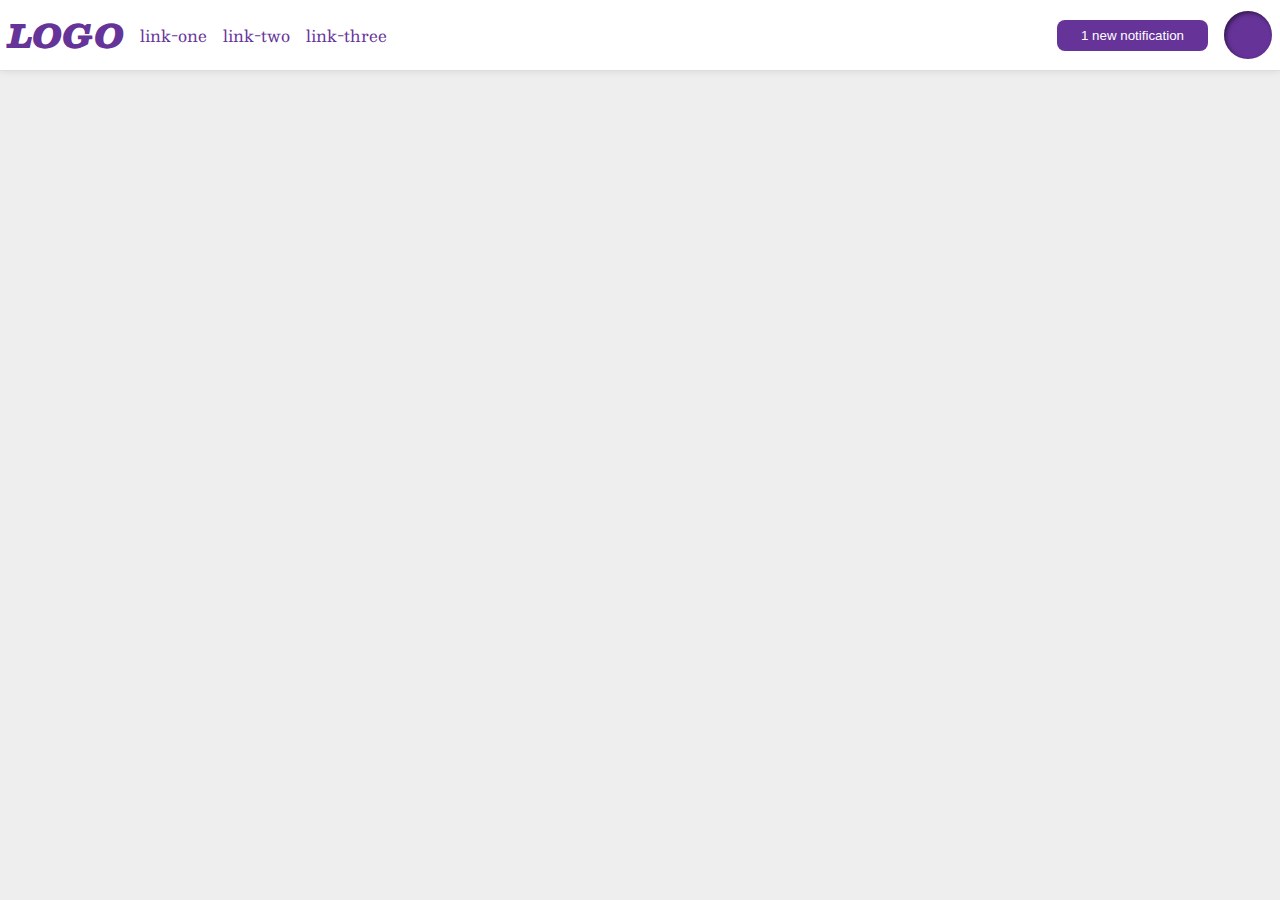
<file: flex/03-flex-header-2/index.html>
<!DOCTYPE html>
<html lang="en">
  <head>
    <meta charset="UTF-8">
    <meta http-equiv="X-UA-Compatible" content="IE=edge">
    <meta name="viewport" content="width=device-width, initial-scale=1.0">
    <title>Flex Header 2</title>
    <link rel="stylesheet" href="style.css">
  </head>
  <body>
    <div class="header">
      <div class = "RIGHT">
        <div class="logo">
          LOGO
        </div>
        <ul class="links">
          <li><a href="google.com">link-one</a></li>
          <li><a href="google.com">link-two</a></li>
          <li><a href="google.com">link-three</a></li>
        </ul>
      </div>
      <div class = "LEFT">
        <button class="notifications">
          1 new notification
        </button>
        <div class="profile-image"></div>
      </div>
    </div>
  </body>
</html>
</file>
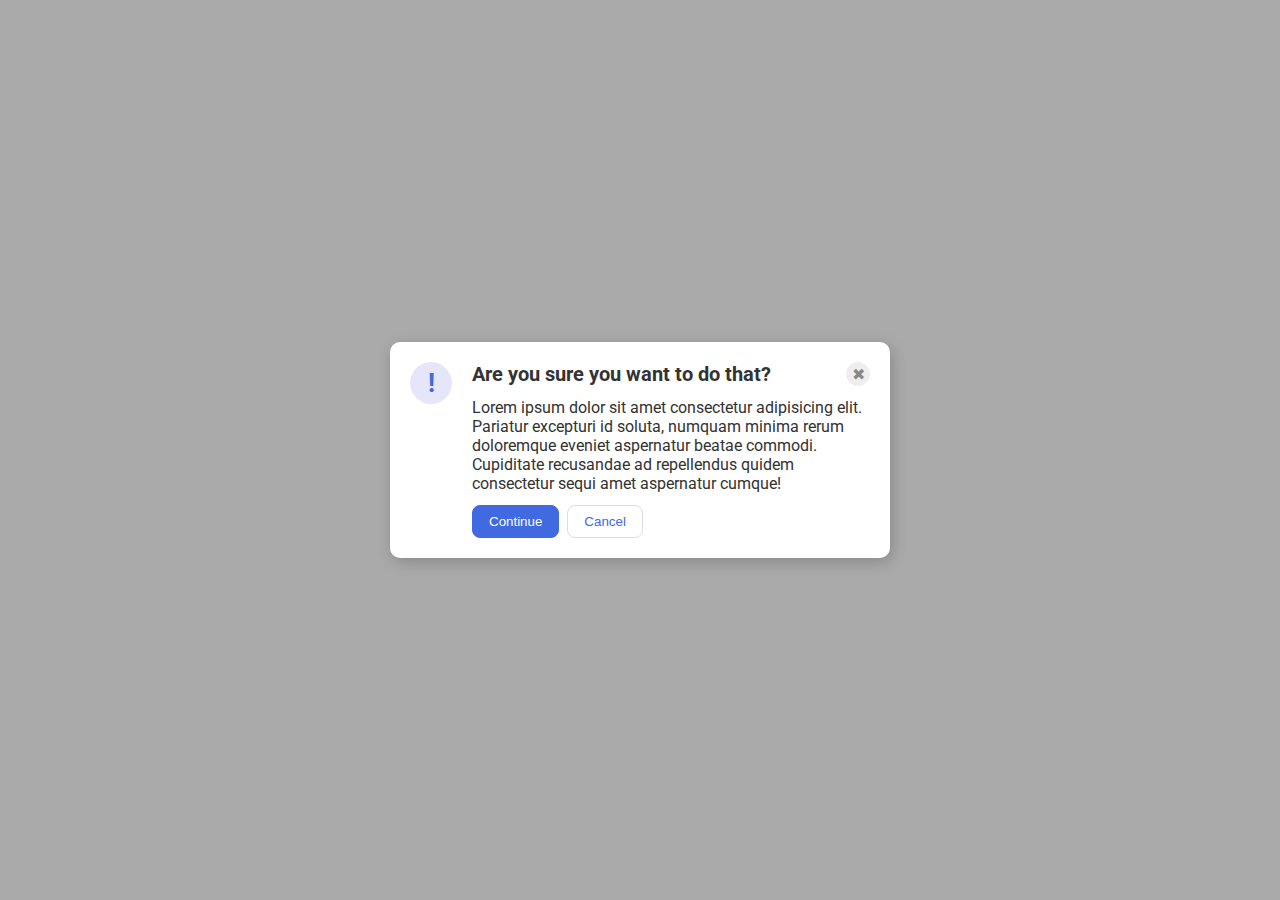
<file: flex/05-flex-modal/index.html>
<!DOCTYPE html>
<html lang="en">
  <head>
    <meta charset="UTF-8">
    <meta http-equiv="X-UA-Compatible" content="IE=edge">
    <meta name="viewport" content="width=device-width, initial-scale=1.0">
    <link rel="stylesheet" href="style.css">
    <title>Modal</title>
  </head>
  <body>
    <div class="modal">
      <div class="icon">!</div>
      <div class = "container">
        <div class="headercontainer">
          <div class="header">Are you sure you want to do that?</div>
          <button class="close-button">✖</button>
        </div>
        <div class="text">Lorem ipsum dolor sit amet consectetur adipisicing elit. Pariatur excepturi id soluta, numquam minima rerum doloremque eveniet aspernatur beatae commodi. Cupiditate recusandae ad repellendus quidem consectetur sequi amet aspernatur cumque!</div>
        <div class="buttoncontainer">
          <button class="continue">Continue</button>
          <button class="cancel">Cancel</button>
        </div>
      </div>
    </div>
  </body>
</html>
</file>
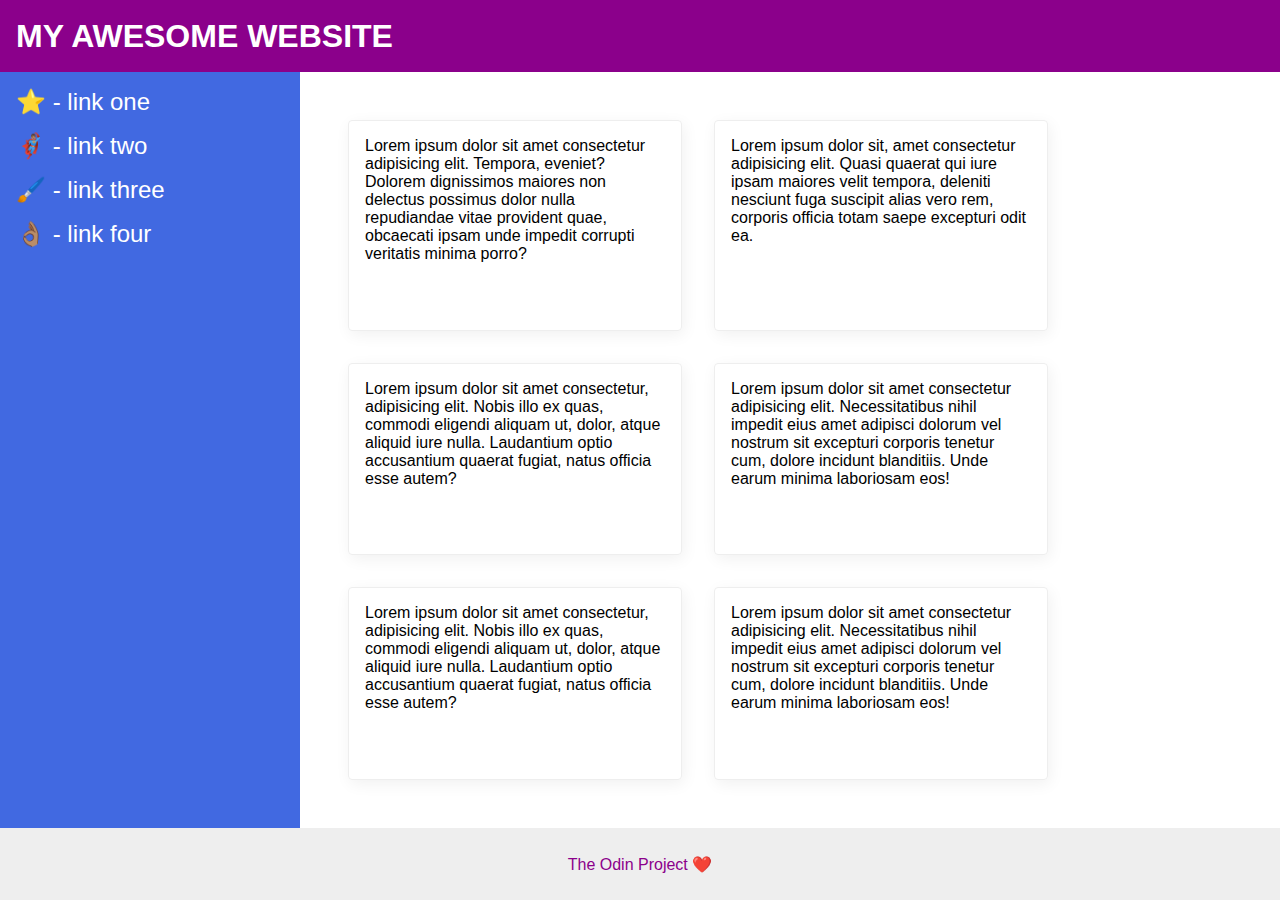
<file: flex/07-flex-layout-2/index.html>
<!DOCTYPE html>
<html lang="en">
  <head>
    <meta charset="UTF-8">
    <meta http-equiv="X-UA-Compatible" content="IE=edge">
    <meta name="viewport" content="width=device-width, initial-scale=1.0">
    <title>The Holy Grail</title>
    <link rel="stylesheet" href="style.css">
  </head>
  <body>
    <div class="header">
      MY AWESOME WEBSITE
    </div>
    
    <div class="page-content">
      <div class="sidebar">
        <ul>
          <li><a href="#">⭐ - link one</a></li>
          <li><a href="#">🦸🏽‍♂️ - link two</a></li>
          <li><a href="#">🖌️ - link three</a></li>
          <li><a href="#">👌🏽 - link four</a></li>
        </ul>
      </div>

      <div class="boxes">
        <div class="card">Lorem ipsum dolor sit amet consectetur adipisicing elit. Tempora, eveniet? Dolorem dignissimos maiores non delectus possimus dolor nulla repudiandae vitae provident quae, obcaecati ipsam unde impedit corrupti veritatis minima porro?</div>
        <div class="card">Lorem ipsum dolor sit, amet consectetur adipisicing elit. Quasi quaerat qui iure ipsam maiores velit tempora, deleniti nesciunt fuga suscipit alias vero rem, corporis officia totam saepe excepturi odit ea.</div>
        <div class="card">Lorem ipsum dolor sit amet consectetur, adipisicing elit. Nobis illo ex quas, commodi eligendi aliquam ut, dolor, atque aliquid iure nulla. Laudantium optio accusantium quaerat fugiat, natus officia esse autem?</div>
        <div class="card">Lorem ipsum dolor sit amet consectetur adipisicing elit. Necessitatibus nihil impedit eius amet adipisci dolorum vel nostrum sit excepturi corporis tenetur cum, dolore incidunt blanditiis. Unde earum minima laboriosam eos!</div>
        <div class="card">Lorem ipsum dolor sit amet consectetur, adipisicing elit. Nobis illo ex quas, commodi eligendi aliquam ut, dolor, atque aliquid iure nulla. Laudantium optio accusantium quaerat fugiat, natus officia esse autem?</div>
        <div class="card">Lorem ipsum dolor sit amet consectetur adipisicing elit. Necessitatibus nihil impedit eius amet adipisci dolorum vel nostrum sit excepturi corporis tenetur cum, dolore incidunt blanditiis. Unde earum minima laboriosam eos!</div>
      </div>
    </div>

    <div class="footer">
      The Odin Project ❤️
    </div>
  </body>
</html>
</file>
<file: flex/03-flex-header-2/style.css>
/* this is some magical font-importing.  
you'll learn about it later. */
@import url('https://fonts.googleapis.com/css2?family=Besley:ital,wght@0,400;1,900&display=swap');

body {
  margin: 0;
  background: #eee;
  font-family: Besley, serif;
  
}

.header {
  background: white;
  border-bottom: 1px solid #ddd;
  box-shadow: 0 0 8px rgba(0,0,0,.1);
  align-items: center;
  display: flex;
  justify-content:space-between;
  padding: 8px;
}

.RIGHT, .LEFT {
  display: flex;
  align-items: center;
  gap: 16px;
}

.profile-image {
  background: rebeccapurple;
  box-shadow: inset 2px 2px 4px rgba(0,0,0,.5);
  border-radius: 50%;
  width: 48px;
  height: 48px;  
}

.logo {
  color: rebeccapurple;
  font-size: 32px;
  font-weight: 900;
  font-style: italic;  
}

button {
  border: none;
  border-radius: 8px;
  background: rebeccapurple;
  color: white;
  padding: 8px 24px;
  margin: 0;
}

a {
  /* this removes the line under our links */
  text-decoration: none;
  color: rebeccapurple;
}

ul {
  list-style-type: none;
  display: flex;
  margin: 0;
  padding: 0;
  gap: 16px;
}
</file>
<file: flex/05-flex-modal/style.css>
@import url('https://fonts.googleapis.com/css2?family=Roboto:wght@400;700&display=swap');

html, body {
  height: 100%;
  
}

body {
  font-family: Roboto, sans-serif;
  margin: 0;
  background: #aaa;
  color: #333;
  /* I'll give you this one for free lol */
  display: flex;
  align-items: center;
  justify-content: center;
}

.modal {
  background: white;
  width: 480px;
  border-radius: 10px;
  box-shadow: 2px 4px 16px rgba(0,0,0,.2);
  display:flex;
  flex-direction: row;
  padding: 10px;
  
}


.icon {
  color: royalblue;
  font-size: 26px;
  font-weight: 700;
  background: lavender;
  width: 42px;
  height: 42px;
  border-radius: 50%;
  display: flex;
  align-items: center;
  justify-content: center;
  margin: 10px;
  flex-shrink: 0;
}

.container {
  display: flex;
  flex-direction: column;
  padding: 10px;
  flex-grow: 1;
  
}

.headercontainer {
  display: flex;
  flex-direction: row;
  justify-content: space-between;
  margin-bottom: 12px;
}

.buttoncontainer{
  display: flex;
  flex-direction: row;  
}

.header {
  font-size: 20px;
  font-weight: bold;
}

.close-button {
  background: #eee;
  border-radius: 50%;
  color: #888;
  font-weight: 400;
  font-size: 16px;
  height: 24px;
  width: 24px;
  display: flex;
  align-items: center;
  justify-content: center;
  border: 1px solid #eee;
  padding: 0;
}

.text {
  margin-bottom: 12px;
}

button {
  cursor: pointer;
  padding: 8px 16px;
  border-radius: 8px;
}

button.continue {
  background: royalblue;
  border: 1px solid royalblue;
  color: white;
  margin-right: 8px;
}

button.cancel {
  background: white;
  border: 1px solid #ddd;
  color: royalblue;
}
</file>
<file: flex/07-flex-layout-2/style.css>
body {
  font-family: -apple-system, BlinkMacSystemFont, 'Segoe UI', Roboto, Oxygen, Ubuntu, Cantarell, 'Open Sans', 'Helvetica Neue', sans-serif;
  margin: 0;
  min-height: 100vh;
  display: flex;
  flex-direction: column;
  justify-content: space-between;
}

.header {
  height: 72px;
  background: darkmagenta;
  color: white;
  font-size: 32px;
  font-weight: 900;
  display: flex;
  align-items: center;
  padding-left: 16px;
}

.footer {
  height: 72px;
  background: #eee;
  color: darkmagenta;
  display: flex;
  align-items: center;
  justify-content: center;
}

.page-content {
  flex: 1;
  display: flex;  
}

.sidebar {
  width: 300px;
  background: royalblue;
  box-sizing: border-box;
  padding: 16px;
  flex-shrink: 0;
}

.boxes {
  padding: 32px;
  display: flex;
  flex-wrap: wrap;  
}

.card {
  border: 1px solid #eee;
  box-shadow: 2px 4px 16px rgba(0,0,0,.06);
  border-radius: 4px;
  padding: 16px;
  margin: 16px;
  width: 300px;
}

ul, li {
  list-style: none;
  margin: 0;
  padding: 0;
  margin-bottom: 16px;
}

a {
  text-decoration: none;
  color: white;
  font-size: 24px;
}
</file>
